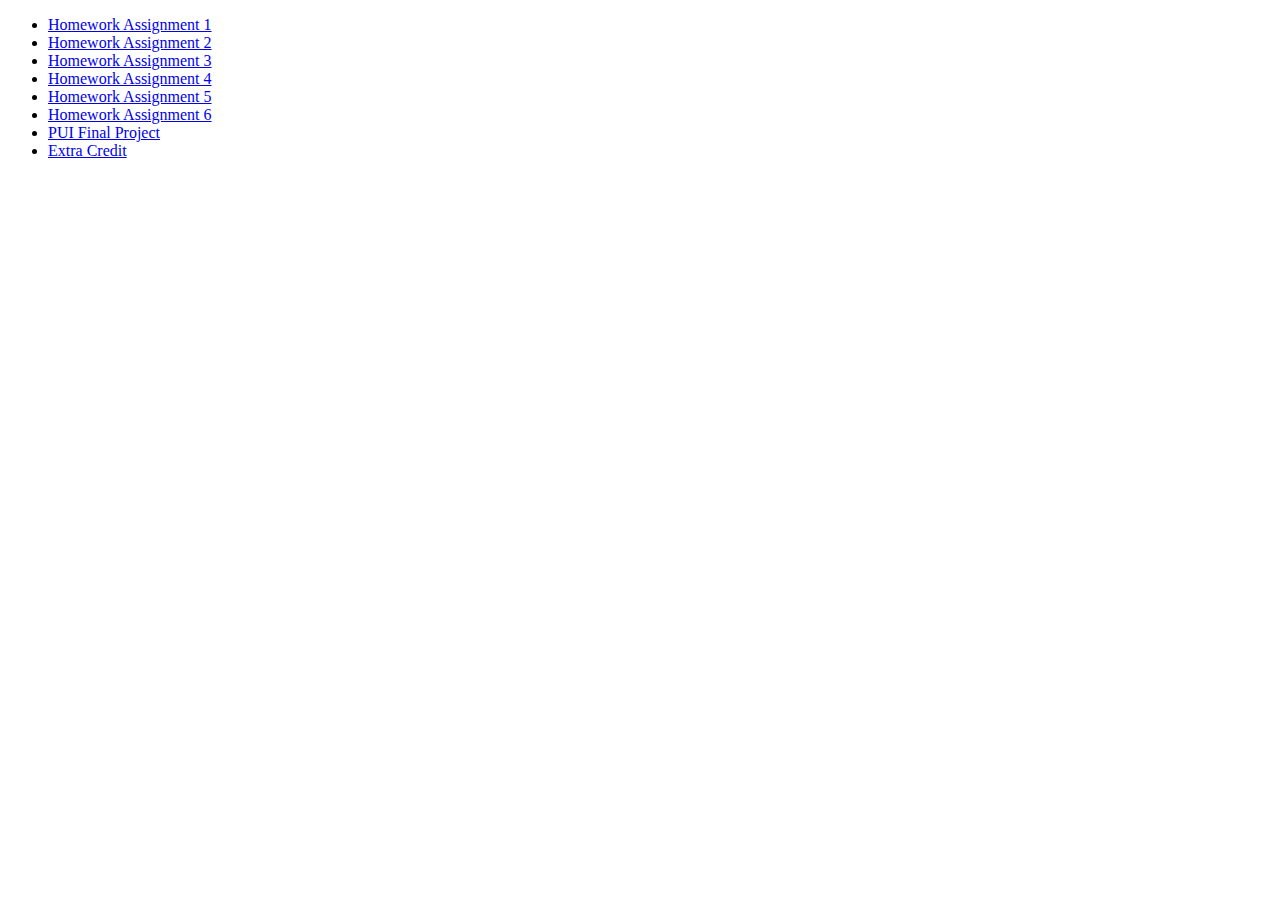
<file: index.html>
<!DOCTYPE html>
<html lang="en">
  <meta charset="UTF-8">
  <title>Page Title</title>
  
  <body>

    <ul>
      <li><a href="solution-hw1">Homework Assignment 1</a></li>
      <li><a href="solution-hw2">Homework Assignment 2</a></li>
      <li><a href="solution-hw3">Homework Assignment 3</a></li>
      <li><a href="solution-hw4">Homework Assignment 4</a></li>
      <li><a href="solution-hw5">Homework Assignment 5</a></li>
      <li><a href="solution-hw6">Homework Assignment 6</a></li>
      <li><a href="FP">PUI Final Project</a></li>
      <li><a href="Extra-Credit">Extra Credit</a></li>


    </ul>

  </body>
</html>
</file>
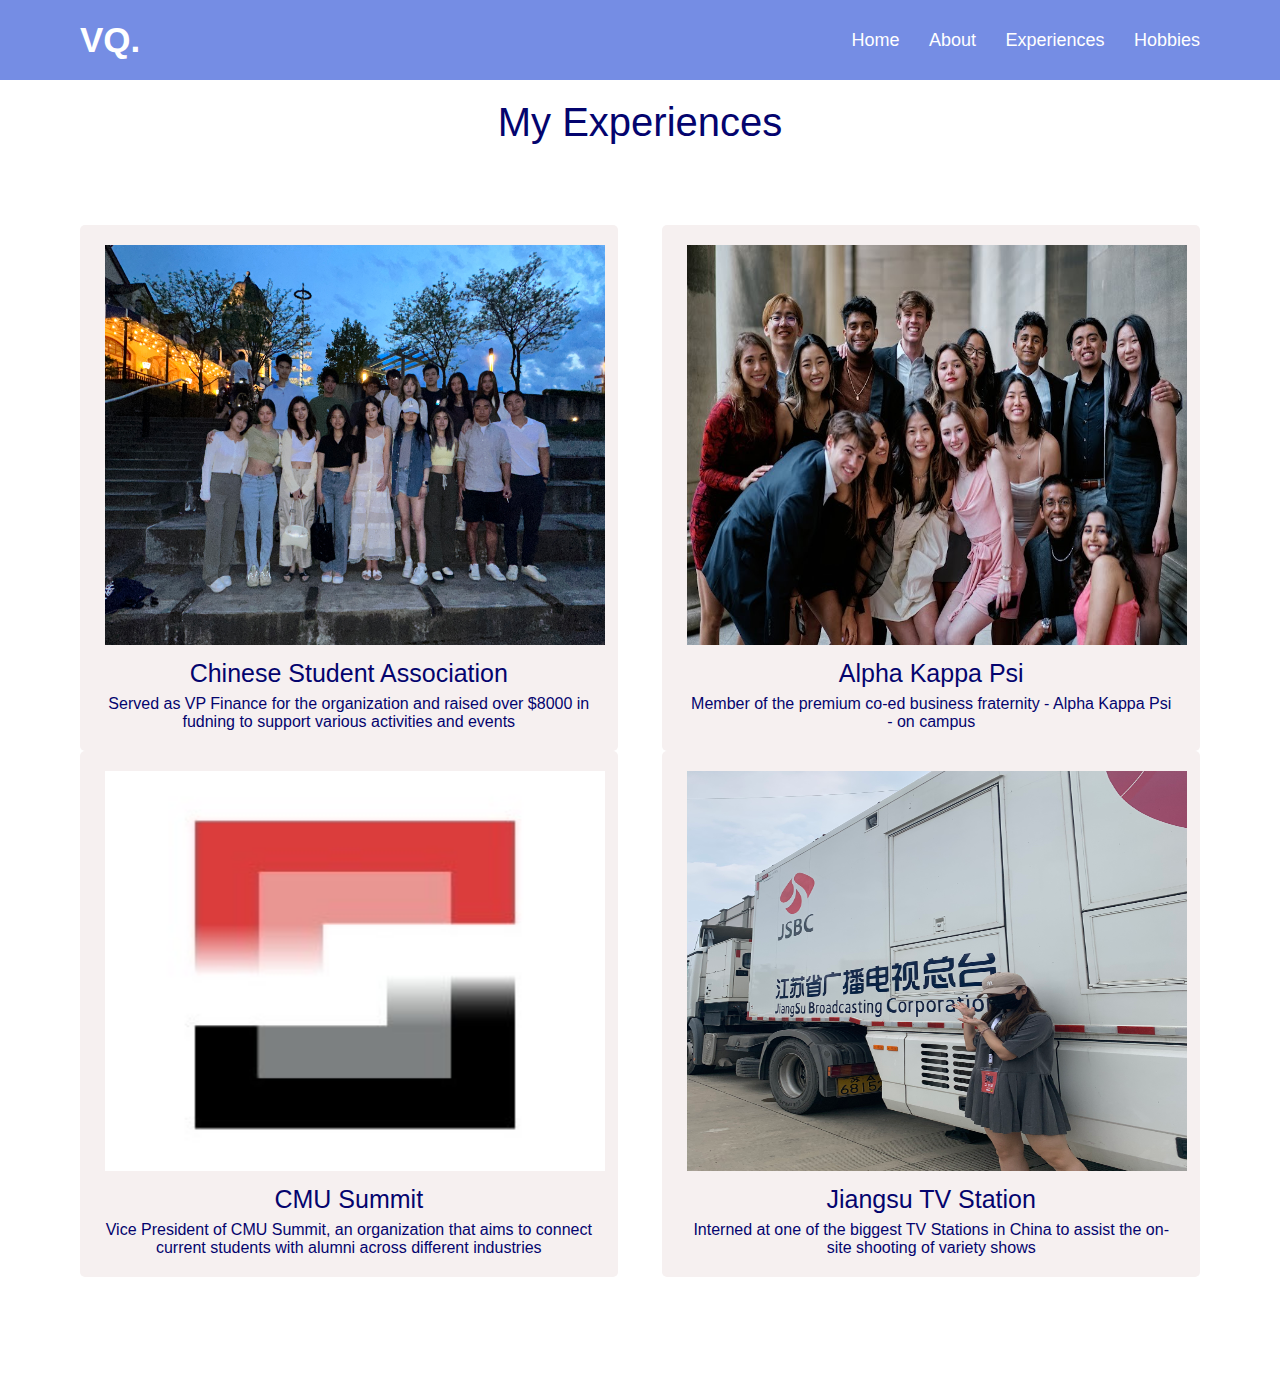
<file: FP/Experiences.html>
<!DOCTYPE html>
<html lang="en">
<meta charset="UTF-8">
<head>
    <link rel="stylesheet" href="css/style.css">
    <link rel="stylesheet" href="https://cdnjs.cloudflare.com/ajax/libs/font-awesome/5.15.3/css/all.min.css"/>
    <meta name="viewport" content="width=device-width, initial-scale=1.0">
    <title>Experiences Page</title>
</head>

<body>

    <!--Navigation Bar-->
    <nav class="navbar">
        <div class="max-width">
            <div class="logo"><a href="index.html">V<span>Q.</span></a></div>
            <ul class="menu">
                <li><a href="index.html" class="menu-btn">Home</a></li>
                <li><a href="About.html" class="menu-btn">About</a></li>
                <li><a href="Experiences.html" class="menu-btn">Experiences</a></li>
                <li><a href="Hobbies.html" class="menu-btn">Hobbies</a></li>
            </ul>

        </div>
    </nav>

    <!--create boxes for each experiences-->
    <section class="experiences" id="experiences">
        <div class="max-width">
            <h2 class="title">My Experiences</h2>
            <div class="experiences-content">
                <div class="card">
                    <div class="box">
                        <img src="images/IMG_8840.JPG" alt="Chinese Student Association">
                        <div class="text">Chinese Student Association</div>
                        <p>Served as VP Finance for the organization and raised over $8000 in fudning to support
                           various activities and events
                        </p>
                    </div>
                </div>

                <div class="card">
                    <div class="box">
                        <img src="images/IMG_6335.JPG" alt="Alpha Kappa Psi Class Picture">
                        <div class="text">Alpha Kappa Psi</div>
                        <p>Member of the premium co-ed business fraternity - Alpha Kappa Psi - on campus</p>
                    </div>
                </div>

                <div class="card">
                    <div class="box">
                        <img src="images/IMG_8895.JPG" alt="CMU Summit Picture">
                        <div class="text">CMU Summit</div>
                        <p>Vice President of CMU Summit, an organization that aims to connect current students with alumni across different industries </p>
                    </div>
                </div>

                <div class="card">
                    <div class="box">
                        <img src="images/IMG_9091.JPG" alt="TV Station Intern Picture">
                        <div class="text">Jiangsu TV Station</div>
                        <p>Interned at one of the biggest TV Stations in China to assist the on-site shooting of variety shows </p>
                    </div>
                </div>


            </div>
        </div>
    </section>
</body>
</file>
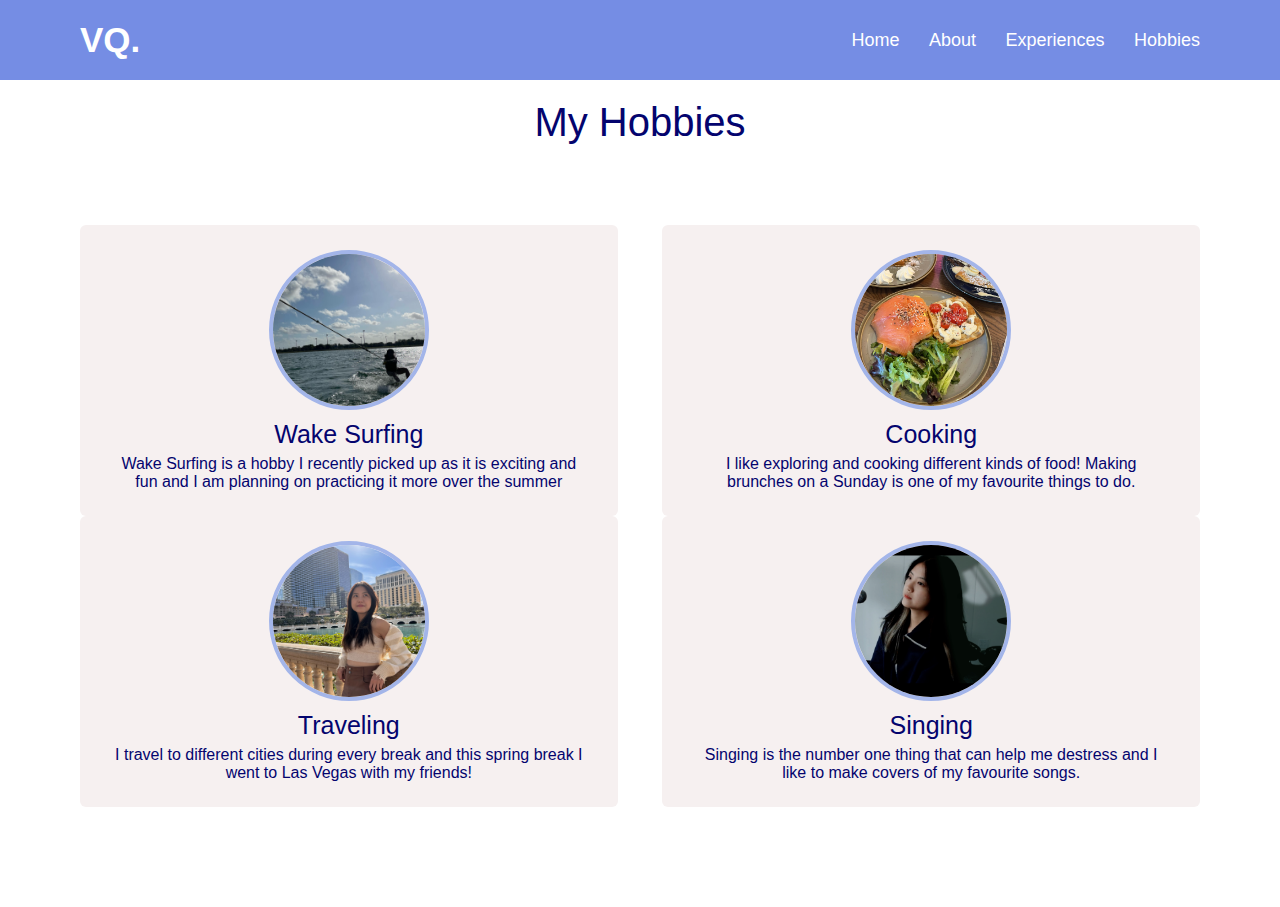
<file: FP/Hobbies.html>
<!DOCTYPE html>
<html lang="en">
<meta charset="UTF-8">
<head>
    <link rel="stylesheet" href="css/style.css">
    <link rel="stylesheet" href="https://cdnjs.cloudflare.com/ajax/libs/font-awesome/5.15.3/css/all.min.css"/>
    <meta name="viewport" content="width=device-width, initial-scale=1.0">
    <title>Hobbies Page</title>
</head>

<body>
    <!--navigation bar-->
    <nav class="navbar">
        <div class="max-width">
            <div class="logo"><a href="index.html">V<span>Q.</span></a></div>
            <ul class="menu">
                <li><a href="index.html" class="menu-btn">Home</a></li>
                <li><a href="About.html" class="menu-btn">About</a></li>
                <li><a href="Experiences.html" class="menu-btn">Experiences</a></li>
                <li><a href="Hobbies.html" class="menu-btn">Hobbies</a></li>
            </ul>

        </div>
    </nav>

    <!--create individual boxes for each hobbies-->
    <section class="hobbies" id="hobbies">
        <div class="max-width">
            <h2 class="title">My Hobbies</h2>
            <div class="hobbies-content">
                <div class="card">
                    <div class="box">
                        <img src="images/C1CA2B80-344F-4613-A3B8-D46D5FA95B0D.JPG" alt="A girl Wake Surfing Picture">
                        <div class="text">Wake Surfing</div>
                        <p>Wake Surfing is a hobby I recently picked up as it is exciting and fun and I am planning on practicing it more over the summer</p>
                    </div>
                </div>

                <div class="card">
                    <div class="box">
                        <img src="images/IMG_8421.jpg" alt="picture of brunch food">
                        <div class="text">Cooking</div>
                        <p>I like exploring and cooking different kinds of food! Making brunches on a Sunday is one of my favourite things to do.</p>
                    </div>
                </div>

                <div class="card">
                    <div class="box">
                        <img src="images/IMG_2113.JPG" alt="Picture of a girl in Las vegas">
                        <div class="text">Traveling</div>
                        <p>I travel to different cities during every break and this spring break I went to Las Vegas with my friends!</p>
                    </div>
                </div>

                <div class="card">
                    <div class="box">
                        <img src="images/IMG_1131.JPG" alt="picture of a girl singing">
                        <div class="text">Singing</div>
                        <p>Singing is the number one thing that can help me destress and I like to make covers of my favourite songs.</p>
                    </div>
                </div>
            </div>
        </div>

    </section>
</body>
</file>
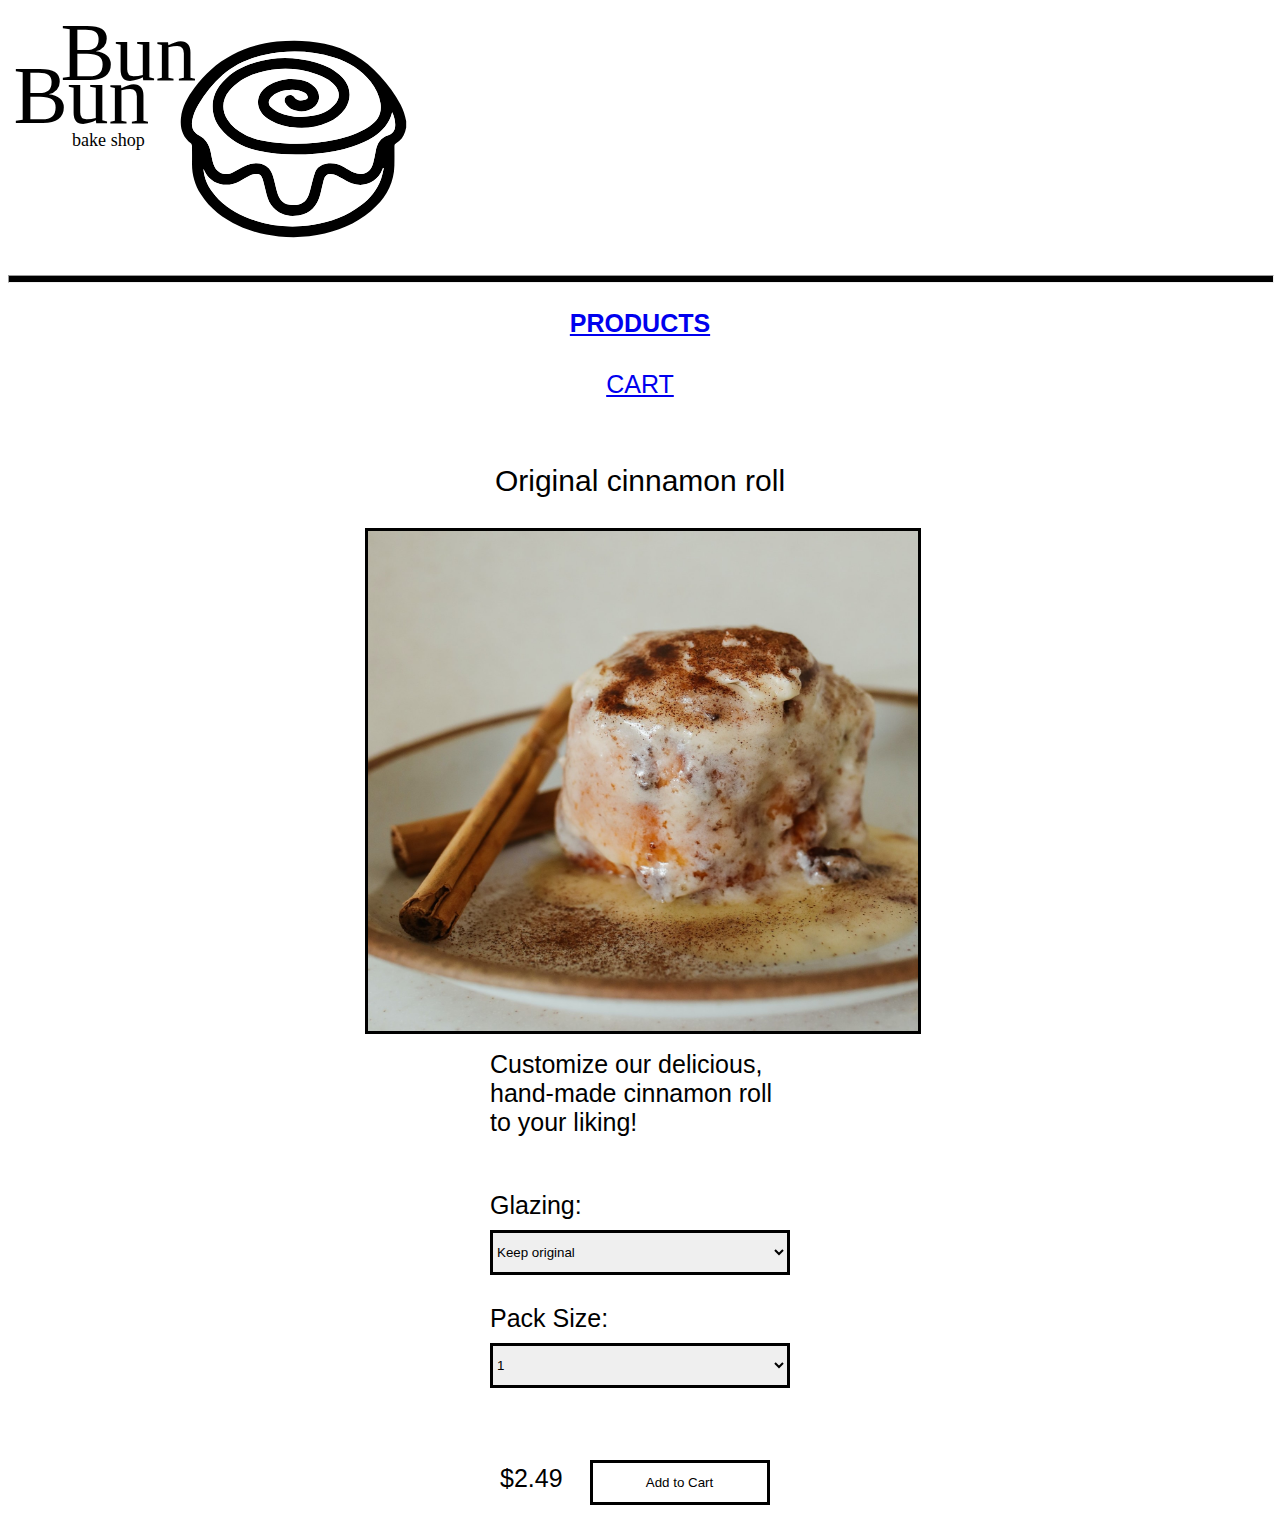
<file: solution-hw1/ProductDetail.html>
<!DOCTYPE html>
<html lang="en">
  <meta charset="UTF-8">

<head>
  <title>Product Detail</title>
  <link rel="stylesheet" href="css/style.css">

</head>
  
  <body>
    <!--logo-->
    <a href=index.html><img id="logo" src="logo-01.svg" alt="bun bun shop logo"></a>
    
    <!--navigation bar-->
    <div class="navibartitle">
        <hr class="line">
        <h2 class="product"><a href=index.html>PRODUCTS</a></h2>
        <a href=Cart.html>CART</a>
    </div>

<!-- detail of product starts here-->

<h1>Original cinnamon roll</h1>


<div class="details">
    <img class="detailpic" src="PUI HW1 images/original-cinnamon-roll.jpg" alt="Original Cinnamon Roll">
</div>
<div class="rolldescritpion">
        Customize our delicious, 
        hand-made cinnamon roll to 
        your liking!
 </div>

    <br>
    <br>
    <br>

<!--dropdown menu here-->

 <div class="customeoptions">
    <label>Glazing:
        <select class="dropmenu">
            <option value="0">Keep original</option>
            <option value="1">Sugar milk</option>
            <option value="2">Vanilla milk</option>
            <option value="3">Double chocolate</option>
        </select>

    </label>

    <br>
    <br>

    <label>Pack Size:
        <select class="dropmenu">
            <option value="0">1</option>
            <option value="1">3</option>
            <option value="2">6</option>
            <option value="3">12</option>
        </select>
    </label>
 </div>

    <br>
    <br>
    <br>
    <br>

 <!--checkout option here-->

    <div class="checkout">
        $2.49
        <button class="checkoutbutton">
            Add to Cart
        </button>
        <hover class="checkoutbutton:hover"></hover>
    </div>

    </body>
</html>
</file>
<file: FP/css/style.css>
/*  import google fonts */
@import url('https://fonts.googleapis.com/css2?family=Poppins:wght@400;500;600;700&family=Ubuntu:wght@400;500;700&display=swap');

*{
    margin: 0;
    padding: 0;
    box-sizing: border-box;
    text-decoration: none;
}

.max-width{
    max-width: 1300px;
    padding: 0 80px;
    margin: auto;
}
 
html{
    scroll-behavior: smooth;
}

/*navigation bar styling*/
.navbar{
    position:fixed;
    width: 100%;
    padding: 20px 0;  
    background:rgb(117, 141, 228); 
    font-family: sans-serif;
}

.navbar .max-width{
    display: flex;
    align-items: center ;
    justify-content: space-between;
}
 
.navbar .logo a{
    font-size: 35px;
    font-weight:600;
    color:white;
}


.navbar .menu li{
    list-style: none;
    display: inline-block;
}
.navbar .menu li a{
    color: white;
    font-size: 18px;
    font-weight: 500;
    margin-left: 25px;
    transition: color 0.2s ease;
}

.navbar .menu li a:hover{
    color: rgb(6, 3, 83);
}

/* home section part styling*/
.home{
    display: flex;
    background-color:white;
    height: 100vh;
    color:rgb(37, 43, 171);
    min-height: 500px;
    font-family: sans-serif;
}

.home .max-width{
    margin: auto 0 auto 40px;
}

.home .home-together{
    display:flex;
    flex-wrap: wrap;
    align-items:center;
    justify-content:space-between ;
}

.home .home-content{
    width:70%;
}
.home .home-content .text-1{
    font-size: 35px;
}

.home .home-content .text-2{
    font-size: 80px;
    font-weight: 600;
    margin-left: -3px;
}

.home .home-content .text-3{
    font-size: 50px;
    margin: 5px 0;
}

.home .home-content .text-3 span{
    color:rgb(117, 141, 228);
    font-weight: 500;
}

.home .home-content a{
    display:inline-block;
    background: rgb(117, 141, 228);
    color:white;
    font-size:25px;
    padding: 12px 36px;
    margin-top: 20px;
    border-radius: 5px;
    border: 2px solid rgb(11, 3, 84);
    transition: all 0.2s ease;
}

.home .home-content a:hover{
    color:rgb(117, 141, 228);
    background: none;
}

.home .home-img{
    width:30%;
    margin-top: 50px;
}

.home .home-img img{
    height:600px;
    width:500px;
    object-fit: cover;
    border-radius:50%;
    border: 5px solid rgb(117, 141, 228);
}

/* About Page styling*/
section{
    padding: 100px 0;
}
.about, .experiences{
    font-family: sans-serif;

}

.about .title{
    text-align: center;
    color:rgb(4, 4, 110);
    font-size:40px;
    font-weight:500;
    margin-bottom: 60px;
    padding-bottom: 20px;
    font-family: sans-serif;
}

.about .about-content{
    display:flex;
    flex-wrap: wrap;
    align-items:center;
    justify-content:space-between ;
}

.about .about-content .left{
    width: 45%;
}

.about .about-content .left img{
    height: 500px;
    width:500px;
    object-fit:cover;
}

.about .about-content .right{
    width:55%;
}

.about .about-content .right .text{
    font-size: 30px;
    font-weight: 700;
    margin-bottom: 10px;
}

.about .about-content .right .text span{
    color: rgb(117, 141, 228);
}

.about .about-content .right p{
    text-align: justify;
    font-size: 16px;
}

.about .about-content .right a{
    display:inline-block;
    background: rgb(117, 141, 228);
    color:white;
    font-size:25px;
    padding: 12px 36px;
    margin-top: 20px;
    border-radius: 5px;
    border: 2px solid rgb(11, 3, 84);
    transition: all 0.2s ease;
}

.about .about-content .right a:hover{
    color:rgb(117, 141, 228);
    background: none;
}

 /* Experiences page styling*/

 .experiences{
    color:rgb(4, 4, 110);
    background: white;
 }

 .experiences .title{
    text-align: center;
    font-size:40px;
    font-weight:500;
    margin-bottom: 60px;
    padding-bottom: 20px;
    font-family: sans-serif;
}

.experiences .experiences-content{
    display:flex;
    flex-wrap: wrap;
    align-items:center;
    justify-content:space-between ;
}

.experiences .experiences-content .card{
    width: 48%;
    background:#f6f0f0;
    text-align: center;
    border-radius: 5px;
    padding: 20px 25px;
    cursor: pointer;
    transition: all 0.2s ease;
}

.experiences .experiences-content .card:hover{
    background: rgb(117, 141, 228);
}

.experiences .experiences-content .card .box{
    transition: all 0.2s ease;
}

.experiences .experiences-content .card:hover .box{
    transform: sacle(1.05);
}

.experiences .experiences-content .card .box img{
    height:400px;
    width:500px;
}

.experiences .experiences-content .card .text{
    font-size: 25px;
    font-weight: 500;
    margin: 10px 0 7px 0;
}

/* hobbies page styling*/
.hobbies{
    font-family: sans-serif;
    color:rgb(4, 4, 110);
    background: white;
}

.hobbies .title{
    text-align: center;
    font-size:40px;
    font-weight:500;
    margin-bottom: 60px;
    padding-bottom: 20px;
    font-family: sans-serif;
}

.hobbies .hobbies-content{
    display:flex;
    flex-wrap: wrap;
    align-items:center;
    justify-content:space-between ;
}

.hobbies .hobbies-content .card{
    width: 48%;
    background: #f6f0f0;
    border-radius:6px;
    padding: 25px 35px;
    text-align: center;
    transition: all 0.2s ease;
}

.hobbies .hobbies-content .card:hover{
    background: rgb(173, 187, 239);
}

.hobbies .hobbies-content .card .box{
    display:flex;
    flex-direction: column;
    align-items: center;
    justify-content: center;
    transition: all 0.2s ease;
}

.hobbies .hobbies-content .card:hover box{
    transform: scale(1.05);
}

.hobbies .hobbies-content .card .text{
    font-size: 25px;
    font-weight: 500;
    margin: 10px 0 6px 0;
}

.hobbies .hobbies-content .card img{
    height:160px;
    width:160px;
    object-fit: cover;
    border-radius: 50%;
    border: 4px solid rgb(163, 181, 233);
    transition: all 0.2s ease;
}

.hobbies .hobbies-content .card:hover img{
    border-color: white;
}

/*making it responsive to Ipad Pro screen*/
@media (max-width: 1024px) {
    .about .about-content .left img{
        height: 350px;
        width: 350px;
    }
}
</file>
<file: solution-hw1/css/style.css>
body{
    font-family: sans-serif;

}

#logo{
    width: 400px;
    height: 250px;
}

.line{
    height: 6px;
    width:100%;
    background-color: black;
}
.product{
    font-weight:bold;
    font-size: 25px;
}


.navibartitle{
    font-size: 25px;
    font-weight:lighter;
    text-align: center;
    line-height:40px;
}

h3{
    font-size: 30px;
    text-align: center;
    font-weight:lighter;
    margin-top: 60px;
}

.cinnamons{
    width:300px;
    font-size:25px;
    padding:10px;
    margin: auto;
}

.cinnamons:hover{
    background-color: yellow;
}

.rollpics{
    width:300px;
    height:300px;
    border:3px solid black;
}

.itemname{
    text-decoration: underline;
    color:black;
    text-align:left;
    font-weight:lighter;
}

.price{
    text-align:left;
    margin-top:3px;
    font-weight:lighter;

}

h1{
    text-align: center;
    font-size:30px;
    font-weight:lighter;
    margin-top: 60px;
    margin-bottom: 20px;

}

.details{
    width:550px;
    font-size:25px;
    padding:10px;
    margin: auto;
}

.detailpic{
    width:550px;
    height:500px;
    border:3px solid black;
}

.rolldescritpion{
    font-size:25px;
    font-weight:lighter;
    width: 300px;
    margin-top: 20px;
    margin:auto;
}

.customeoptions{
    width: 300px;
    font-size:25px;
    font-weight:lighter;
    margin:auto;
}

.dropmenu{
    width:300px;
    height: 45px;
    border: 3px solid black;
    margin-top:10px;
}

.checkout{
    width:280px;
    font-size:25px;
    margin:auto;
}

.checkoutbutton{
    margin-left:20px;
    width: 180px;
    height: 45px; 
    text-align: center;
    border: 3px solid black;
    background-color: white;
}

.checkoutbutton:hover{
    background-color:yellow;
}

.Cart{
    font-size:20px;
    font-weight:lighter;
    margin:auto;
    text-align: center;

}
.CartPicture{
    width: 120px;
    height:120px;
    border: 3px solid black;
    margin-top:30px;
}

.remove{
    text-decoration: underline;
    font-size:10px;
    font-weight:bold;
    margin-bottom: 20px;
}

.Cartprice{
    margin-top:20px;
    margin-bottom: 10px;
    font-size:25px;
}

.cartline{
    margin-top: 50px;
    height: 6px;
    width:50%;
    background-color: black;
}

.checkoutbutton2{
    display: flex;
    justify-content: center;
    

}

.checkout-butt2{
    width: 180px;
    height: 45px; 
    border: 3px solid black;
    background-color: white;
    font-size:25px;

}

.checkout-butt2:hover{
    background-color: yellow;
}
</file>
